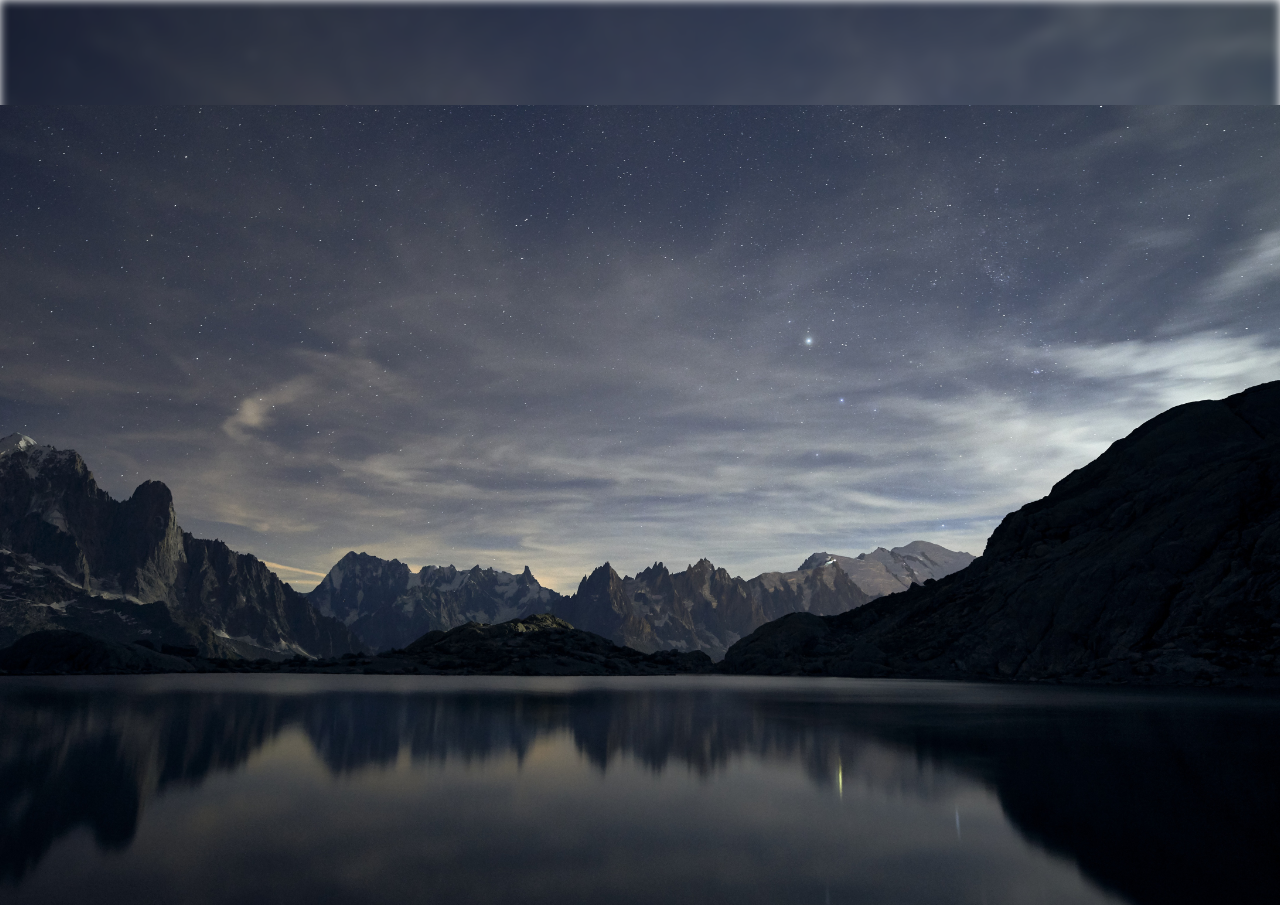
<file: Clock/index.html>
<!DOCTYPE html>
<html lang="en">
<head>
    <meta charset="UTF-8">
    <meta name="viewport" content="width=device-width, initial-scale=1.0">
    <title>Clock</title>
    <link rel="stylesheet" href="style.css">
</head>

<body>
    <div class="container" id="box">
        <img src="./mountains-sunset-evening-sky-landscape-lake-body-of-water-5120x2880-8273.jpg" class="background-pic blur-img">
    <div class="cover-brace">
    </div>
    <div class="braces"></div>
        <div id="box1"></div>
        <div class="small-box-forAmPm" id="AM"></div>
        <div class="small-box-forAmPm" id="PM"></div>

        <div id="today-date" class="today"></div>
        <div id="today-day" class="today"></div>
        <div id="today-year" class="today"></div>
        <div id="today-month" class="today"></div>
    </div>
    <script src="script.js"></script>
</body>
</html>
</file>
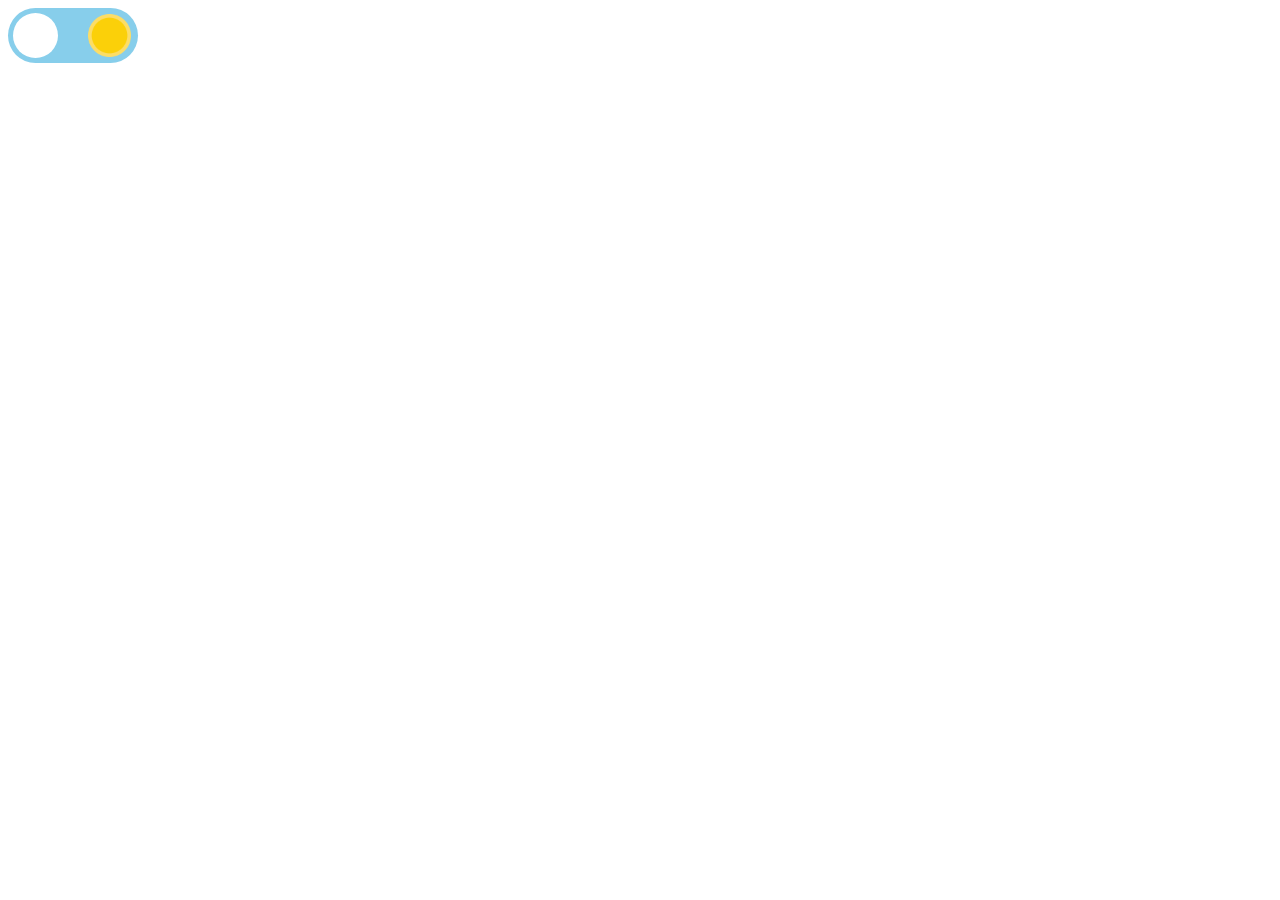
<file: dark-theme/index.html>
<!DOCTYPE html>
<html lang="en">
<head>
    <meta charset="UTF-8">
    <meta name="viewport" content="width=device-width, initial-scale=1.0">
    <title>Document</title>
    <link rel="stylesheet" href="style.css">
</head>
<body>
    <div class="container">
        <input type="checkbox"  id="toggle-btn-1">
        <label for="toggle-btn-1" id="toggle-switch"></label>
        <img src="./sun.png"  class="image-size" id="sun">
        <img src="./crescent-moon.png" class="image-size" id="moon">
        </button>
    </div>
    <script src="index.js"></script>
</body>
</html>
</file>
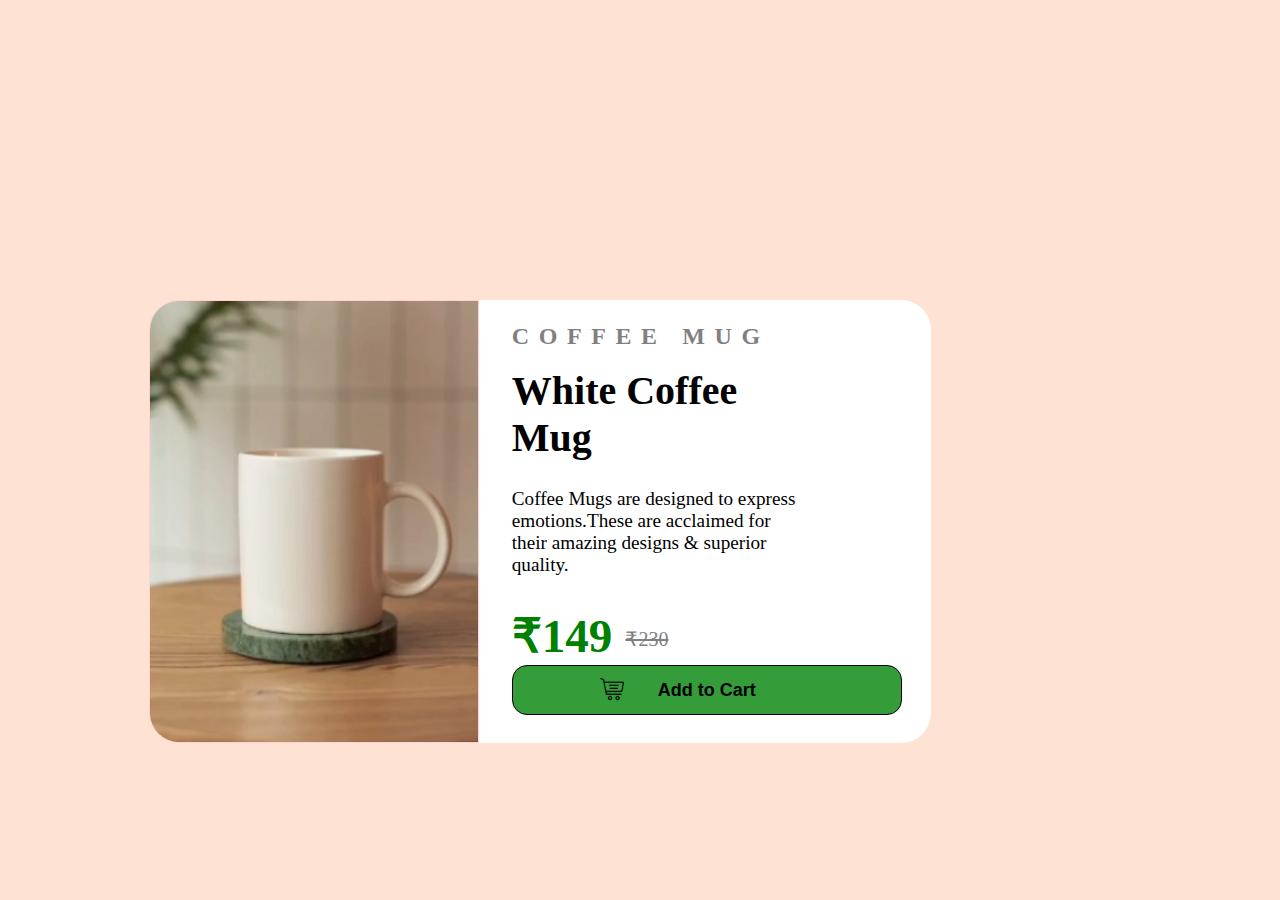
<file: MY PRODUCT CARD/index.html>
<!DOCTYPE html>
<html lang="en">
<head>
    <meta charset="UTF-8">
    <meta http-equiv="X-UA-Compatible" content="IE=edge">
    <meta name="viewport" content="width=device-width, initial-scale=1.0">
    <title>Document</title>
    <link rel="stylesheet" href="style.css">
</head>
<body>
    <div id="wrapper">
        <div class="container">
            <img src="Screenshot 2023-06-06 093036.png" class="mug">

            <div class="page">
                <table class="content">

                    <tr>
                        <td colspan="2"><h2 id="title">COFFEE MUG</h2></td>
                        
                    </tr>

                    <tr>
                        <td colspan="2"><h1 id="heading">White Coffee <br> Mug</h1></td>
                        
                    </tr>

                    <tr>
                        <td colspan="2"><p id="para">Coffee Mugs are designed to express <br> emotions.These are acclaimed for <br> their amazing designs & superior <br> quality.</p></td>
                        
                    </tr>

                    <tr class="price">
                        <td id="real-price">₹149</td>
                        <td id="del-price"><strike>₹230</strike></td>
                    </tr>

                    <tr>
                        <td colspan="2">
                            <input type="submit"
                            value="Add to Cart"
                            class="addtocart">
                            <img src="pp.png" class="cart-img">
                        </td>
                    </tr>
                </table>
            </div>
        </div>
    </div>
</body>
</html>
</file>
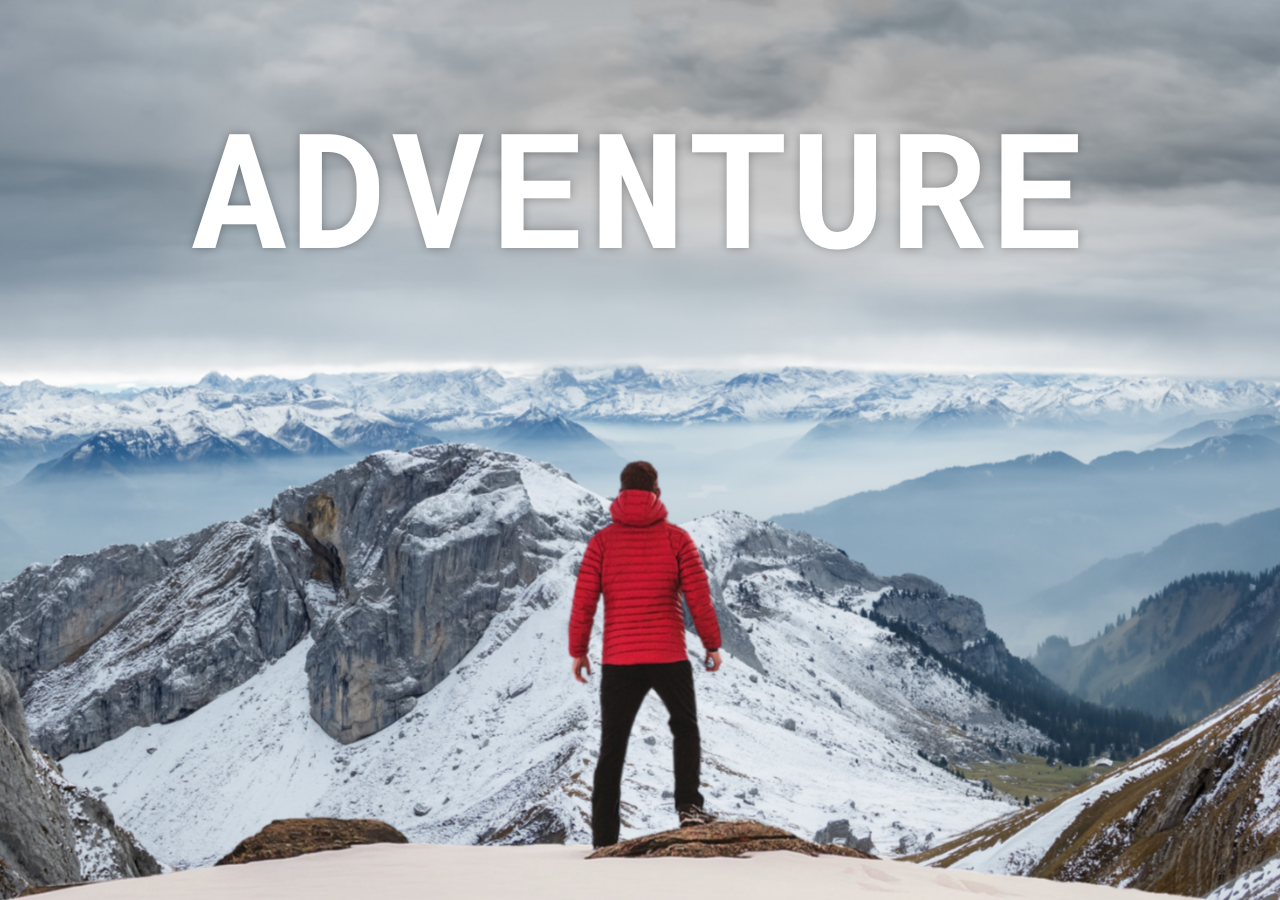
<file: parallax website/index.html>
<!DOCTYPE html>
<html lang="en">
<head>
    <meta charset="UTF-8">
    <meta http-equiv="X-UA-Compatible" content="IE=edge">
    <meta name="viewport" content="width=device-width, initial-scale=1.0">
    <title>parallax effect</title>
    <link rel="stylesheet" href="index.css">
</head>
<body>
    <div id="wrapper">
        <div class="container">
            <img src="background.png" class="background">
            <img src="foreground.png" class="foreground">
            <h1>ADVENTURE</h1>
        </div>

        <section>
            <h2 class="secHeading">Adventure Time!</h2>
            <p class="text">
                Lorem ipsum dolor sit amet consectetur, adipisicing elit. Qui necessitatibus commodi alias? Veritatis, eligendi nisi. Amet exercitationem, recusandae dolore corrupti laborum aperiam repellendus natus voluptatem quam atque aliquam beatae. Odit deserunt nisi optio eveniet? Aliquam possimus molestiae, ullam illum accusamus autem accusantium! Voluptate laboriosam eum saepe ex veritatis est? Numquam eaque autem labore provident dolorum, velit omnis mollitia eos adipisci!
                <br> <br>
                Lorem, ipsum dolor sit amet consectetur adipisicing elit. Ad, itaque hic tempore rem eveniet sed repudiandae molestiae magnam aut quod consequatur, harum, totam beatae fugiat ipsam? Explicabo, blanditiis quod similique fugiat fugit ea expedita deleniti doloribus, delectus perferendis, tempore amet maiores libero sapiente voluptatem reprehenderit? Illum alias commodi cupiditate corporis mollitia ab quaerat, ipsum est excepturi vitae a sunt optio.
            </p>

            <div class="bg bg1">
                <h2 class="desc">BIKING</h2>
            </div>
            
            <p class="text">
                Lorem ipsum dolor sit amet consectetur, adipisicing elit. Qui necessitatibus commodi alias? Veritatis, eligendi nisi. Amet exercitationem, recusandae dolore corrupti laborum aperiam repellendus natus voluptatem quam atque aliquam beatae. Odit deserunt nisi optio eveniet? Aliquam possimus molestiae, ullam illum accusamus autem accusantium! Voluptate laboriosam eum saepe ex veritatis est? Numquam eaque autem labore provident dolorum, velit omnis mollitia eos adipisci!
                <br> <br>
                Lorem, ipsum dolor sit amet consectetur adipisicing elit. Ad, itaque hic tempore rem eveniet sed repudiandae molestiae magnam aut quod consequatur, harum, totam beatae fugiat ipsam? Explicabo, blanditiis quod similique fugiat fugit ea expedita deleniti doloribus, delectus perferendis, tempore amet maiores libero sapiente voluptatem reprehenderit? Illum alias commodi cupiditate corporis mollitia ab quaerat, ipsum est excepturi vitae a sunt optio.
            </p>


            <div class="bg bg2">
                <h2 class="desc">PARA GLIDING</h2>
            </div> 

            <p class="text">
                Lorem ipsum dolor sit amet consectetur, adipisicing elit. Qui necessitatibus commodi alias? Veritatis, eligendi nisi. Amet exercitationem, recusandae dolore corrupti laborum aperiam repellendus natus voluptatem quam atque aliquam beatae. Odit deserunt nisi optio eveniet? Aliquam possimus molestiae, ullam illum accusamus autem accusantium! Voluptate laboriosam eum saepe ex veritatis est? Numquam eaque autem labore provident dolorum, velit omnis mollitia eos adipisci!
                <br> <br>
                Lorem, ipsum dolor sit amet consectetur adipisicing elit. Ad, itaque hic tempore rem eveniet sed repudiandae molestiae magnam aut quod consequatur, harum, totam beatae fugiat ipsam? Explicabo, blanditiis quod similique fugiat fugit ea expedita deleniti doloribus, delectus perferendis, tempore amet maiores libero sapiente voluptatem reprehenderit? Illum alias commodi cupiditate corporis mollitia ab quaerat, ipsum est excepturi vitae a sunt optio.
            </p>


            <div class="bg bg3">
                <h2 class="desc">SURFING</h2>
            </div>
            <p class="text">
                Lorem ipsum dolor sit amet consectetur, adipisicing elit. Qui necessitatibus commodi alias? Veritatis, eligendi nisi. Amet exercitationem, recusandae dolore corrupti laborum aperiam repellendus natus voluptatem quam atque aliquam beatae. Odit deserunt nisi optio eveniet? Aliquam possimus molestiae, ullam illum accusamus autem accusantium! Voluptate laboriosam eum saepe ex veritatis est? Numquam eaque autem labore provident dolorum, velit omnis mollitia eos adipisci!
                <br> <br>
                Lorem, ipsum dolor sit amet consectetur adipisicing elit. Ad, itaque hic tempore rem eveniet sed repudiandae molestiae magnam aut quod consequatur, harum, totam beatae fugiat ipsam? Explicabo, blanditiis quod similique fugiat fugit ea expedita deleniti doloribus, delectus perferendis, tempore amet maiores libero sapiente voluptatem reprehenderit? Illum alias commodi cupiditate corporis mollitia ab quaerat, ipsum est excepturi vitae a sunt optio.
            </p>
        </section>
    </div>
</body>
</html>
</file>
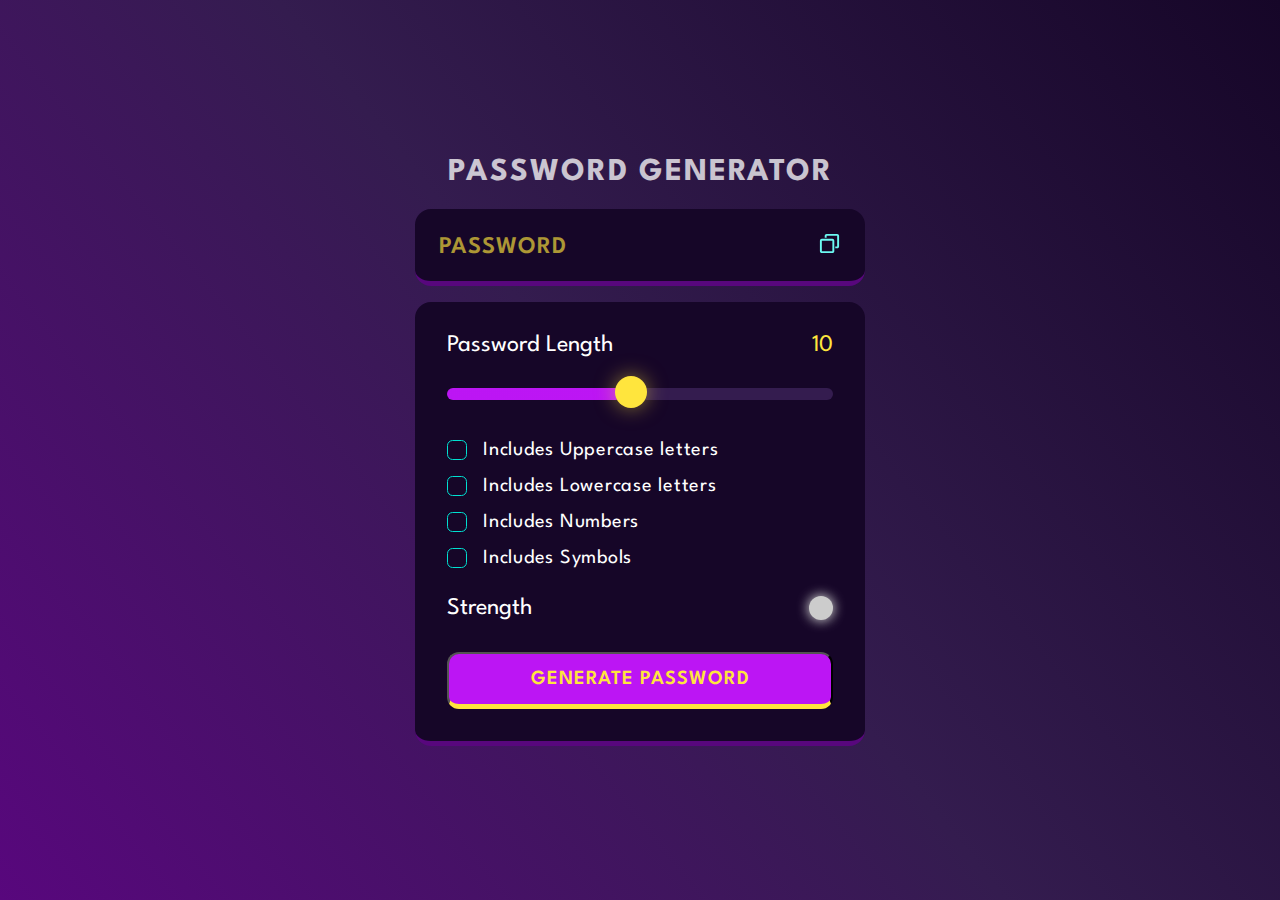
<file: Password-Generator/index.html>
<!DOCTYPE html>
<html lang="en">
<head>
    <meta charset="UTF-8">
    <meta http-equiv="X-UA-Compatible" content="IE=edge">
    <meta name="viewport" content="width=device-width, initial-scale=1.0">
    <title>Document</title>
    <link rel="stylesheet" href="style.css">
    <link rel="preconnect" href="https://fonts.googleapis.com" />
    <link rel="preconnect" href="https://fonts.gstatic.com" crossorigin />
    <link
      href="https://fonts.googleapis.com/css2?family=League+Spartan:wght@100;200;300;400;600&display=swap"
      rel="stylesheet"
    />
</head>
<body>
    
    <div class="container">

        <h1>Password Generator</h1>

        <div class="display-container">

            <input readonly placeholder="Password" class="display" data-passwordDisplay>

            <button data-copy class="copyBtn">
                <span class="tooltip" data-copyMsg></span>
                <img src="./copy.svg" alt="copy" width="23" height="23">
            </button>

        </div>


        <div class="input-container">

            <!--password length section-->
            <div class="length-container">
                <p>Password Length</p>
                <p data-lengthNumber>0</p>
            </div>
            
            <!--slider-->
            <input type="range" min="1" max="20" class="slider" step="1" data-lengthSlider>

            <!-- checkboxes-->
            <div class="check">
                <input type="checkbox" id="uppercase">
                <label for="uppercase">Includes Uppercase letters</label>
            </div>

            <div class="check">
                <input type="checkbox" id="lowercase">
                <label for="lowercase">Includes Lowercase letters</label>
            </div>

            <div class="check">
                <input type="checkbox" id="numbers">
                <label for="numbers">Includes Numbers </label>
            </div>

            <div class="check">
                <input type="checkbox" id="symbols">
                <label for="symbols">Includes Symbols </label>
            </div>

            <!-- strength section-->
            <div class="strength-container">
                <p>Strength</p>
                <div data-indicator class="indicator"></div>
            </div>

            <!-- generate password-->
            <button class="generateButton">Generate Password</button>

        </div>

    </div>
    <script src="index.js"></script>
</body>
</html>
</file>
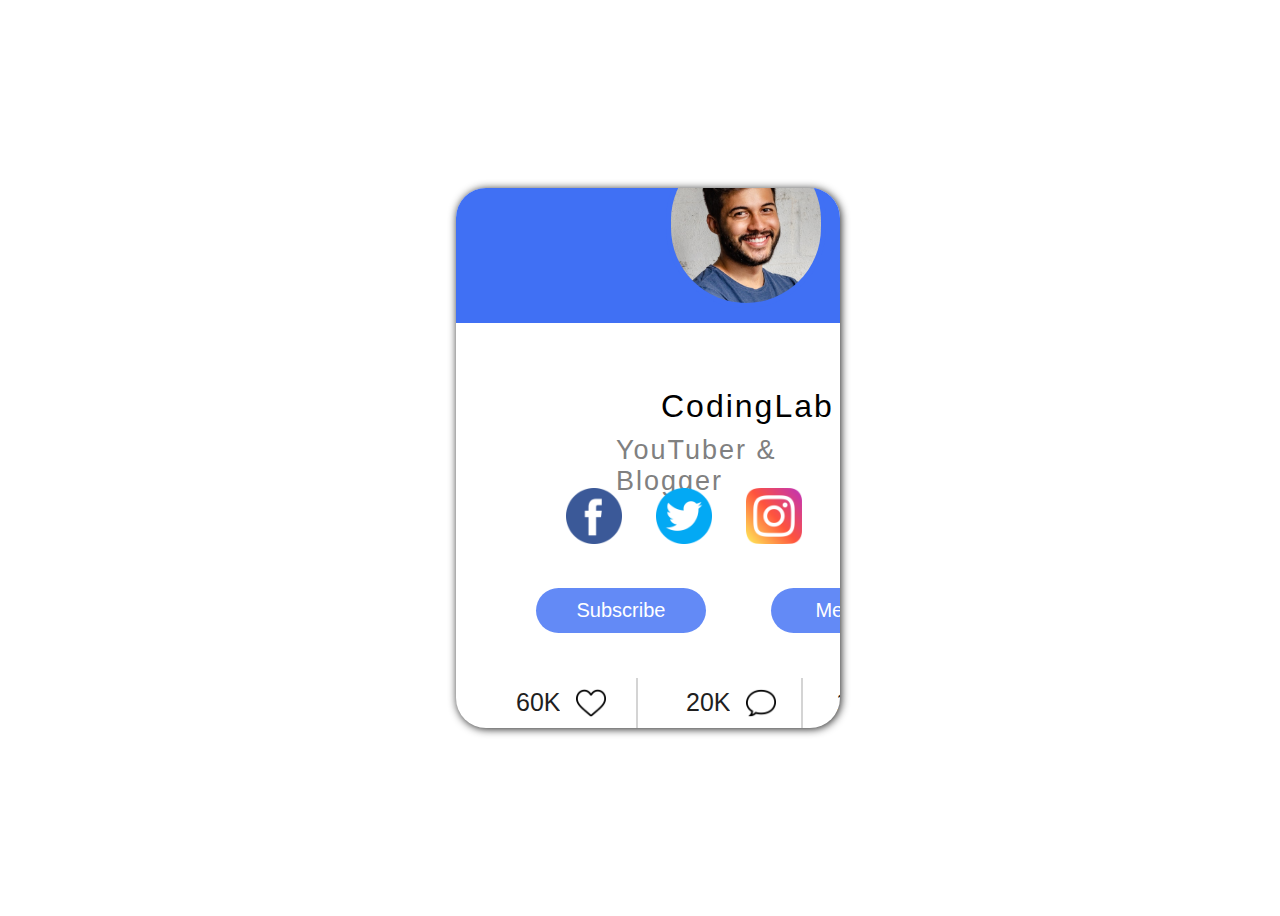
<file: Profile Card/index.html>
<!DOCTYPE html>
<html lang="en">
<head>
    <meta charset="UTF-8">
    <meta name="viewport" content="width=device-width, initial-scale=1.0">
    <title>Document</title>
    <link rel="stylesheet" href="index.css">
</head>
<body>
    <div class="container">
        <div class="box">
            <div class="top-box">
                <img src="./UserImage11.png" class="user-image">
            </div>
            <div class="lower-box">
                <div class="heading">CodingLab</div>
                <p class="subheading">YouTuber &amp; Blogger</p>
                <a href="https://www.facebook.com">
                    <img src="./facebook.png" alt="" class="icons fb">
                </a>


                <a href="https://www.twitter.com">
                    <img src="./twitter.png" alt="" class="icons tw">
                </a>
                
                
                <a href="https://www.instagram.com">
                    <img src="./instagram.png" alt="" class="icons ig">
                </a>
                
                
                <a href="https://www.youtube.com">
                    <img src="./youtube.png" alt="" class="icons yt">
                </a>

                <button type="submit" class="btn-blue subs-btn">Subscribe</button>
                <button type="submit" class="btn-blue  msg-btn">Message</button>


                <div>
                    <div class="black-line line-for-likes"></div>
                    <span class="text numberOF-likes">60K</span>
                    <img src="./heart.png" alt=""class="last-icons like">
                </div>
                
                
                <div>
                    <div class="black-line line-for-share"></div>
                    <span class="text numberOF-share">20K</span>
                    <img src="./share.png" alt=""class="last-icons share">
                </div>
                
                
                <div>
                    <div class="black-line line-for-comments"></div>
                    <span class="text numberOF-comments">12K</span>
                    <img src="./speech-bubble.png" alt=""class="last-icons comment">
                </div>

                

            </div>
        </div>
    </div>
</body>
</html>
</file>
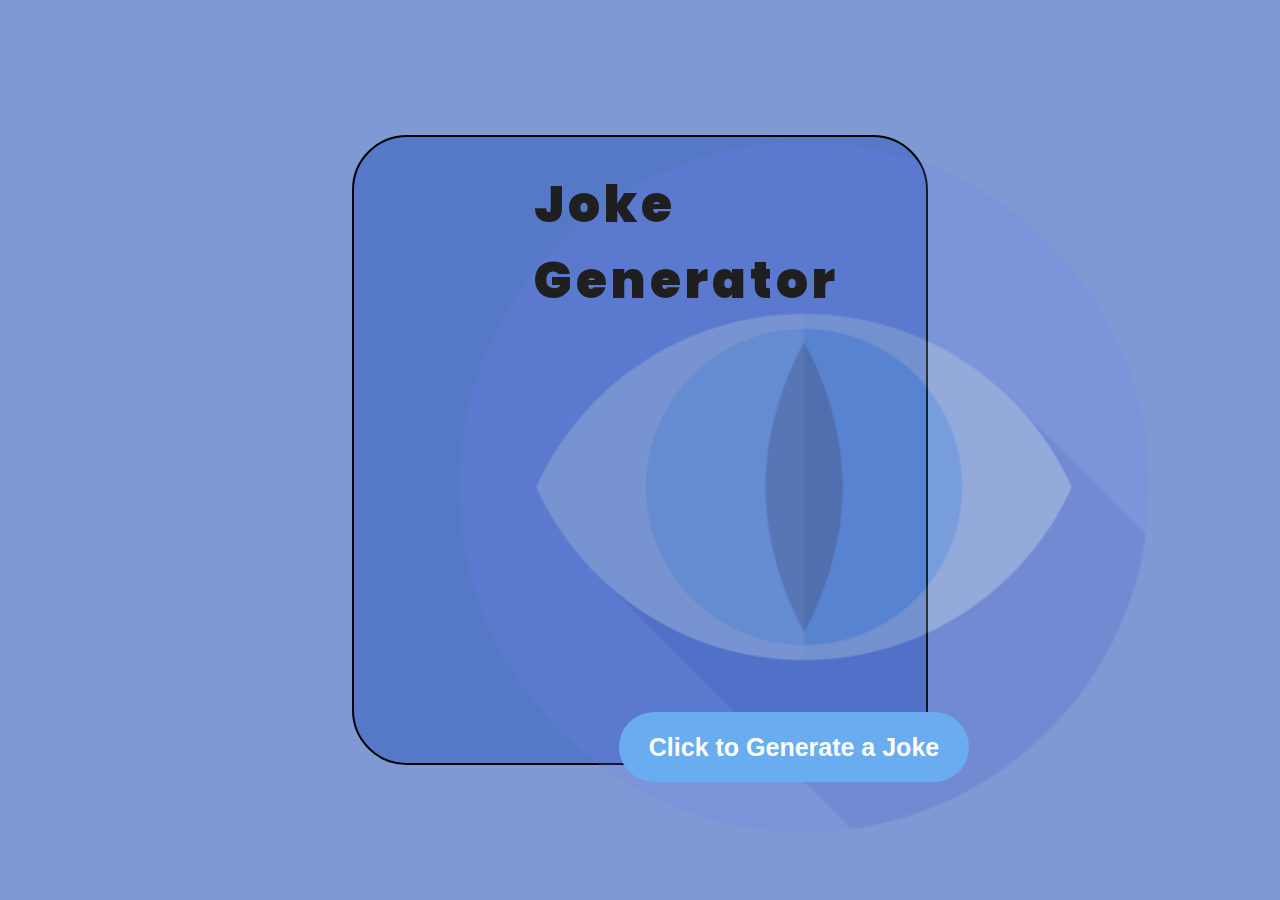
<file: Tell-me-a-joke/index.html>
<!DOCTYPE html>
<html lang="en">
<head>
    <meta charset="UTF-8">
    <meta name="viewport" content="width=device-width, initial-scale=1.0">
    <title>Document</title>
    <link rel="stylesheet" href="style.css">
</head>
<body>
    <div class="container">
        <div class="box">
            <img src="./cat-eyes.png" alt="" class="haunted-eye">
            <h1 class="heading">Joke Generator</h1>
            <div class="leftout-things"></div>
            <div id="joke-output" class="output-box"></div>
            <button type="submit" id="joke" class="joke-generator">Click to Generate a Joke</button>
        </div>
    </div>
    <script src="index.js"></script>
</body>
</html>
</file>
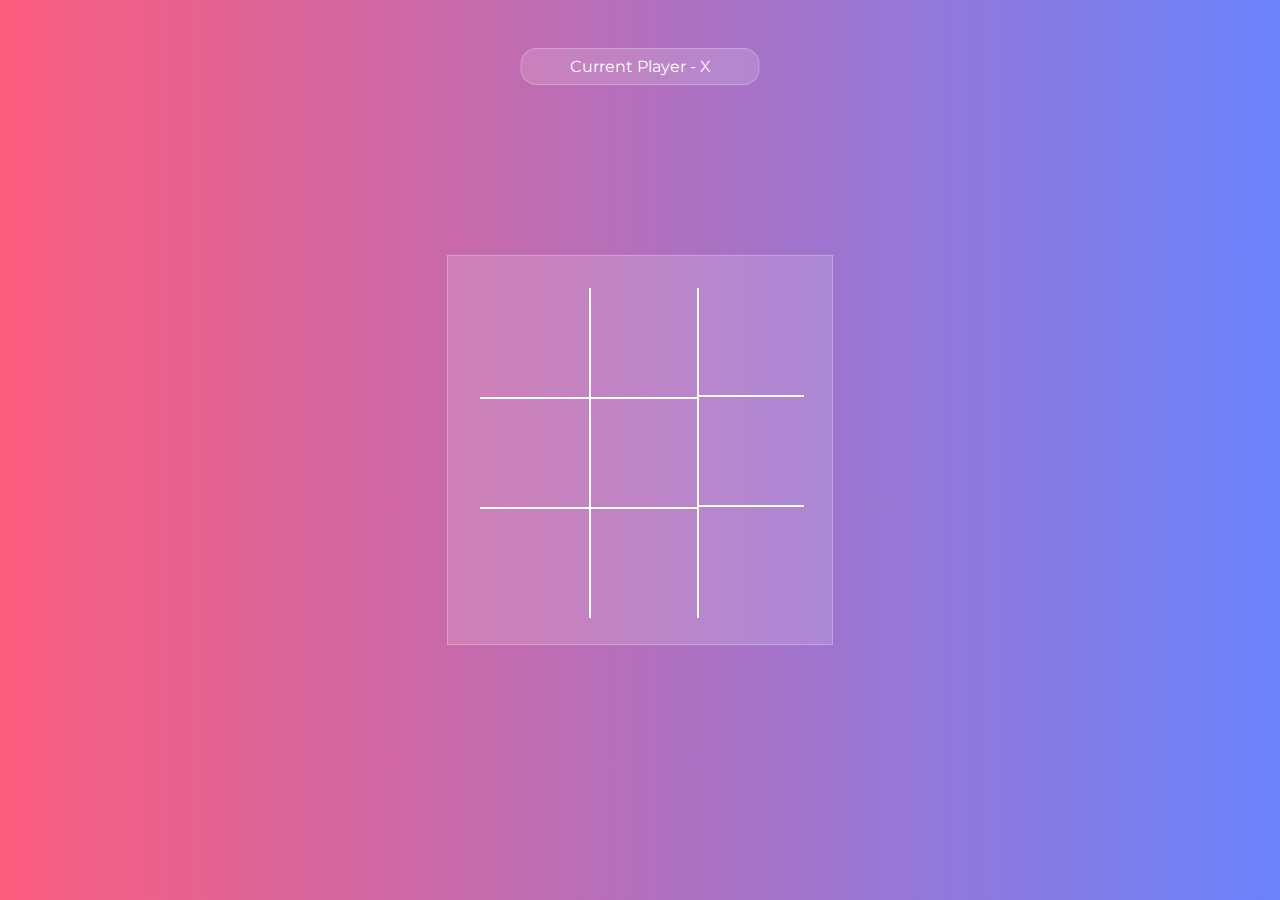
<file: TIC-TAC-TOE/index.html>
<!DOCTYPE html>
<html lang="en">
<head>
    <meta charset="UTF-8">
    <meta name="viewport" content="width=device-width, initial-scale=1.0">
    <title>Tic Tac Toe</title>
    <link rel="shortcut icon" href="./tic-tac-toe.png" type="image/x-icon">
    <link rel="stylesheet" href="style.css">
</head>
<body>
    <div class="wrapper">

        <p class="game-info"></p>

        <div class="tic-tac-toe">
            <div class="box box1" id="box1"></div>
            <div class="box box2" id="box2"></div>
            <div class="box box3" id="box3"></div>
            <div class="box box4" id="box4"></div>
            <div class="box box5" id="box5"></div>
            <div class="box box6" id="box6"></div>
            <div class="box box7" id="box7"></div>
            <div class="box box8" id="box8"></div>
            <div class="box box9" id="box9"></div>
        </div>

        <button class="btn">New Game</button>
    </div>
    <script src="index.js"></script>
</body>
</html>
</file>
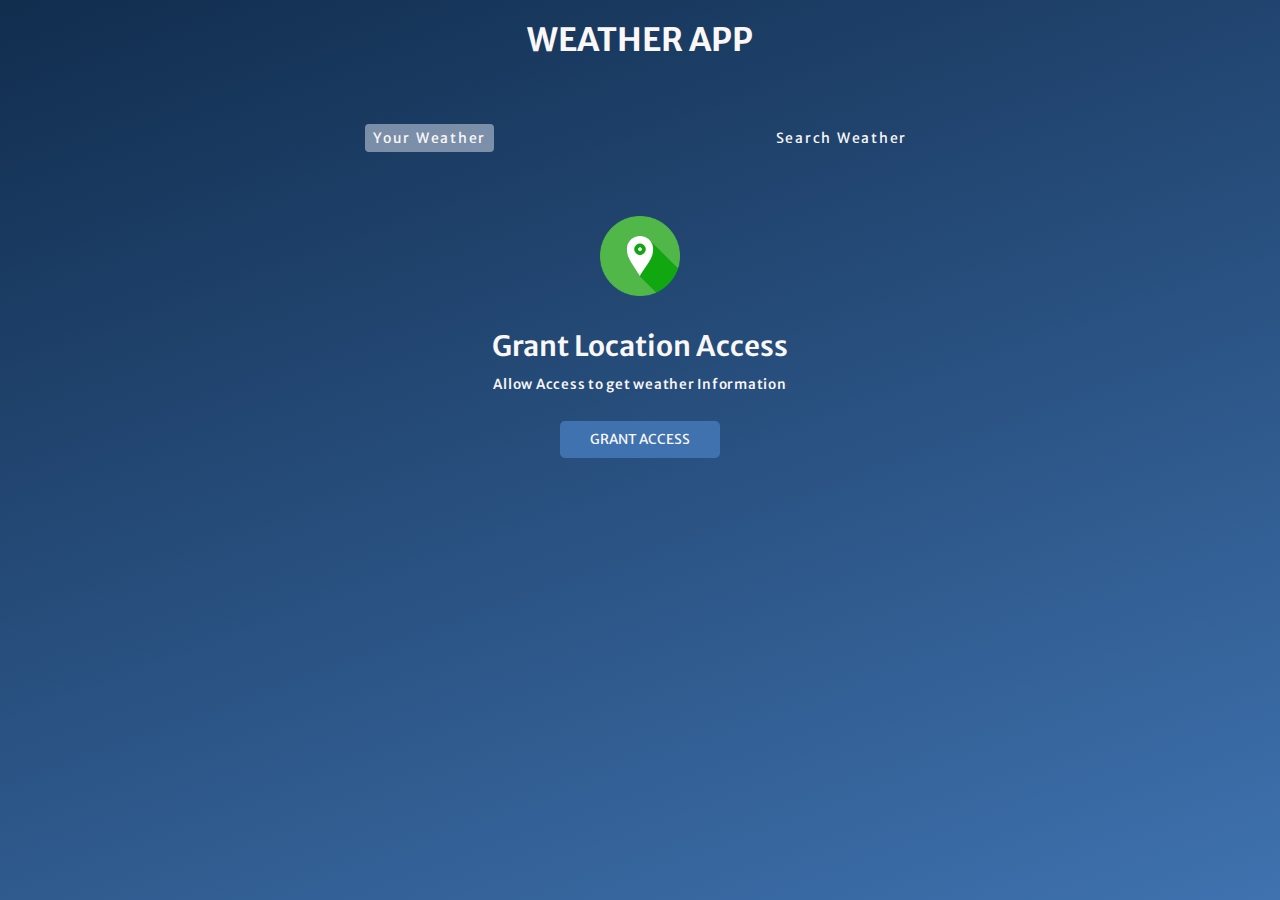
<file: Weather App/index.html>
<!DOCTYPE html>
<html lang="en">
<head>
    <meta charset="UTF-8">
    <meta http-equiv="X-UA-Compatible" content="IE=edge">
    <meta name="viewport" content="width=device-width, initial-scale=1.0">
    <title>Document</title>
    <link rel="preconnect" href="https://fonts.googleapis.com" />
    <link rel="preconnect" href="https://fonts.gstatic.com" crossorigin />
    <link href="https://fonts.googleapis.com/css2?family=Merriweather+Sans:wght@300;400;500;600;700&display=swap"
    rel="stylesheet" />
    <link rel="stylesheet" href="styles.css">
</head>
<body>
    
    <div class="wrapper">

        <h1>Weather App</h1>

        <div class="tab-container">
            <p class="tab" data-userWeather>Your Weather</p>
            <p class="tab" data-searchWeather>Search Weather</p>
        </div>

        <div class="weather-container">

            <!-- grant location container-->
            <div class="sub-container grant-location-container">
                <img src="./assets/location.png" width="80" height="80" loading="lazy">
                <p>Grant Location Access</p>
                <p>Allow Access to get weather Information</p>
                <button class="btn" data-grantAccess>Grant Access</button>
            </div>

            <!-- search form -> form-container-->
            <form class="form-container" data-searchForm>
                <input placeholder="Search for City..." data-searchInput>
                <button class="btn" type="submit">
                    <img src="./assets/search.png"  width="20" height="20" loading="lazy">
                </button>
            </form>

            <!--- loading screen container -->
            <div class="sub-container loading-container">
                <img src="./assets/loading.gif" width="150" height="150">
                <p>Loading</p>
            </div>

            <!-- show weather info -->
            <div class="sub-container user-info-container">

                <!--city name and Flag-->
                <div class="name">
                    <p data-cityName></p>
                    <img data-countryIcon>
                </div>

                <!-- weather descriptuion-->
                <p data-weatherDesc></p>
                <!--weather Icon-->
                <img data-weatherIcon>
                <!--temperature-->
                <p data-temp></p>

                <!--3 cards - parameters-->
                <div class="parameter-container">

                    <!--card 1-->
                    <div class="parameter">
                        <img src="./assets/wind.png" >
                        <p>windspeed</p>
                        <p data-windspeed></p>
                    </div>

                    <!--card 2-->
                    <div class="parameter">
                        <img src="./assets/humidity.png" >
                        <p>humidity</p>
                        <p data-humidity></p>
                    </div>

                    <!--card 3-->
                    <div class="parameter">
                        <img src="./assets/cloud.png" >
                        <p>Clouds</p>
                        <p data-cloudiness></p>
                    </div>

                </div>


            </div>



        </div>


    </div>


    <script src="index.js"></script>
</body>
</html>
</file>
<file: Clock/style.css>
@font-face {
    font-family:myDigitalFont;
    src: url(./digital-7.ttf);
}

* {
  padding: 0;
  margin: 0;
  box-sizing: border-box;
}
.container {
  background-size: cover;
  opacity:1;
  display: flex;
  justify-content: center;
  align-items: center;
  height: 100vh;
  overflow: hidden;
}

#box1{
    font-size:278px;
    position: absolute;
    color:white;
    font-family:myDigitalFont;
}

.cover-brace{
    background: url(./mountains-sunset-evening-sky-landscape-lake-body-of-water-5120x2880-8273.jpg);
    top:105px;
    background-size: cover;
    width:1500px;
    height:800px;
    position: absolute;
    border-radius:40px;
}


.braces{
    height:500px;
    width:950px;
    position: absolute;
}

.background-pic{
    position: absolute;
    height:100%;
    width:100%;
}

.blur-img{
    position: absolute;
    height:100%;
    width:100%;
    filter: blur(5px);
}

.small-box-forAmPm{
    display: flex;
    justify-content: center;
    align-items: center;
    font-size:98px;
    color: white;
    font-family: myDigitalfont;
    /* color:#fff */
    width:90px;
    height:90px;
    position: absolute;
    /* background-color: rebeccapurple; */
    /* opacity: 0; */
    left:1515px;
    top:400px;
}

.today{
    width:150px;
    height:100px;
    position: absolute;
    font-size:105px;
    font-family: myDigitalfont;
    color:#fff;
    top:170px;
}

#today-year{
    left:440px;
}

#today-month{
    left:689px;
}

#today-date{
    left:1025px;
}

#today-day{
    position: absolute;
    left:1170px;
}
</file>
<file: dark-theme/style.css>
.dark-mode{
    background-color:black;
}

div input{
    display: none;
}

div label{
    display: block;
    width:130px;
    height:55px;
    border-radius:30px;
    background-color:skyblue;
    transition:background 300ms linear;
    cursor: pointer;
}

div label::before{
    position: absolute;
    left:13px;
    top:13px;
    display: block;
    content: "";
    width:45px;
    height:45px;
    border-radius:100%;
    background-color: white;
    transition:left 300ms linear;
    z-index:5;
}

div input:checked + label{
    background-color: darkblue;
}

div input:checked + label::before{
    left:86px;
}

img{
    width:43px;
}

#moon{
    position: absolute;
    bottom:943px;
    left:14px;
    z-index:1;
}

#sun{
    position: absolute;
    top:14px;
    left:88px;
    z-index:1;
}
</file>
<file: MY PRODUCT CARD/style.css>
@import url("https://fonts.googleapis.com/css2?family=Fraunces:opsz,wght@9..144,700&family=Montserrat:wght@500;700&display=swap");

*{
    margin:0px;
    padding:0px;
}
#wrapper{
    /* background-color: green; */
    background-color:#FEE3D4;
    width: 100vw;
    height:100vh;
}

.container{
    overflow-x:hidden;
    overflow-y:auto;
    position:relative;
    display:flex;
    justify-content: center;
    align-items: center;
    top:300px;
    right:100px;
}

.mug{
    height:441px;
    border:1px solid black;
    border-top-left-radius: 30px;
    border-bottom-left-radius: 30px;
    border-color: rgba(255, 192, 203, 0.521);
}

.page{
    background-color: white;
    border:1px solid rgba(0, 0, 0, 0);
    height:441px;
    width: 450px;
    border-top-right-radius:30px;
    border-bottom-right-radius:30px;
}

.content{
    position:relative;
    left:30px;
}

#title{
    padding-top: 20px;
    box-sizing: border-box;
    letter-spacing: 0.4em;
    color:grey;
}

#heading{
    padding-top: 15px;
    font-size:40px;
    font-weight: bold;
}

#para{
    padding-top: 25px;
    padding-bottom:30px;
    font-size:larger;
}

#del-price{
    position: relative;
    right:160px;
    top:3px;
    color: gray;
    font-size: 20px;
}

#real-price{
    color:green;
    font-weight:bolder;
    font-size: 47px;
}

.addtocart{
    position:relative;
    background-color: rgba(9, 136, 16, 0.822);
    width:390px;
    height:50px;
    border:1px solid black;
    border-radius: 15px;
    font-size: large;
    color: black;
    font-weight: bold;
}

.addtocart:link{
    background-color: green;
}

.addtocart:hover{
    background-color: rgb(70, 219, 25);
}

.addtocart:click{
    background-color: blue;
}



.cart-img{
    position:absolute;
    right:280px;
    bottom:16px;
    height:24px;
    width:24px;
}
</file>
<file: parallax website/index.css>
@font-face {
    font-family:myfont;
    src: url(robo.ttf);
}
*{
    margin:0px;
    padding:0px;
    box-sizing: border-box;
}

#wrapper{
    height:100vh;
    overflow-x: hidden;
    perspective: 55px;
}

.container{
    position:relative;
    height: 100%;
    display: flex;
    justify-content: center;
    align-items: center;
    transform-style: preserve-3d;
    z-index: -1;
}


.background{
    transform:translateZ(-50px) scale(2);
}


.foreground{
    transform:translateZ(-50px) scale(2);
}


.background,.foreground{
    position: absolute;
    height:100%;
    width:100%;
    object-fit:cover;
    z-index:-1;
}

h1{
    position: absolute;
    top:5rem;
    font-family: myfont;
    font-size:10rem;
    letter-spacing:4px;
    color:white;
    text-shadow: 0 0 10px rgba(0,0,0,0.3);
}

section{
    background-color: rgb(45,45,45);
    color:white;
    padding:5rem 0;
}

.bg1{
    background-image: url(sport-1.jpg);
}
.bg2{
    background-image: url(sport-2.jpg);
}
.bg3{
    background-image: url(sport-3.jpg);
}

.secHeading{
    font-family: myfont;
    font-size: 5rem;
    padding: 0 10rem;
}

.text{
    font-size: 1.5rem;
    padding: 0 10rem;
    margin: 5rem 0;
}

.bg{
    position:relative;
    width:100%;
    background-attachment: fixed;
    height: 500px;
    background-position:center;
    background-size: cover;
}

.desc{
    position:absolute;
    background-color: white;
    padding:0.5rem 2.5rem;
    top:50%;
    left:50%;
    transform:translateX(-50%) translateY(-50%);
    color: black;
    font-size:3.5rem;
    font-family: myfont;
}
</file>
<file: Password-Generator/style.css>
*,
*::before,
*::after {
  margin: 0;
  padding: 0;
  box-sizing: border-box;
  font-family: "League Spartan", sans-serif;
}

:root {
  --dk-violet: hsl(268, 75%, 9%);
  --lt-violet: hsl(268, 47%, 21%);
  --lt-violet2: hsl(281, 89%, 26%);
  --vb-violet: hsl(285, 91%, 52%);
  --vb-violet2: hsl(290, 70%, 36%);

  --vb-yellow: hsl(52, 100%, 62%);

  --pl-white: hsl(0, 0%, 100%);

  --vb-cyan: hsl(176, 100%, 44%);
  --vb-cyan2: hsl(177, 92%, 70%);
  --dk-text: hsl(198, 20%, 13%);
}

body {
  width: 100vw;
  height: 100vh;
  display: flex;
  flex-direction: column;
  align-items: center;
  justify-content: center;
  background: linear-gradient(
    231deg,
    rgba(22, 6, 40, 1) 0%,
    rgba(52, 28, 79, 1) 50%,
    rgba(88, 7, 125, 1) 100%
  );
}

.container {
  width: 90%;
  max-width: 450px;
}

h1 {
  color: var(--pl-white);
  opacity: 0.75;
  text-transform: uppercase;
  letter-spacing: 2px;
  text-align: center;
  line-height: 1.2;
}

.display-container {
  position: relative;
  background-color: var(--dk-violet);
  border-radius: 1rem;
  border-bottom: 0.35rem solid var(--lt-violet2);
  margin: 1rem 0;
  padding-top: 0.35rem;
}

.display {
  width: 100%;
  background-color: transparent;
  padding: 1.15rem 1rem;
  color: var(--vb-yellow);
  font-weight: 600;
  font-size: 1.5rem;
  line-height: 30px;
  letter-spacing: 1px;
  padding-right: 3.25rem;
  border: none;
}

.display::placeholder {
  position: absolute;
  top: 50%;
  left: 1.5rem;
  font-size: 1.5rem;
  line-height: 30px;
  color: var(--vb-yellow);
  opacity: 0.65;
  text-transform: uppercase;
  transform: translateY(-50%);
}

.display-container button {
  position: absolute;
  top: 50%;
  right: 1.5rem;
  transform: translateY(-50%);
}

.input-container {
  width: 100%;
  background-color: var(--dk-violet);
  border-radius: 1rem;
  padding: 2rem;
  border-bottom: 0.35rem solid var(--lt-violet2);
}

.length-container {
  display: flex;
  justify-content: space-between;
  align-items: center;
}

.length-container p:nth-child(1) {
  color: var(--pl-white);
  font-size: 1.5rem;
}

.length-container p:nth-child(2) {
  color: var(--vb-yellow);
  font-size: 1.5rem;
}

.strength-container {
  display: flex;
  justify-content: space-between;
  align-items: center;
  margin-top: 1.75rem;
  margin-bottom: 2rem;
}

.strength-container p {
  color: var(--pl-white);
  font-size: 1.5rem;
}

.indicator {
  width: 1.5rem;
  height: 1.5rem;
  border-radius: 50%;
}

.generateButton {
  width: 100%;
  padding: 1rem 0;
  background-color: var(--vb-violet);
  text-align: center;
  border-radius: 0.75rem;
  border-bottom: 0.35rem solid var(--vb-yellow);
  text-transform: uppercase;
  letter-spacing: 1px;
  color: var(--vb-yellow);
  font-weight: 600;
  font-size: 1.25rem;
  transition: 0.3s;
}

.generateButton:active {
  transform: scale(0.9);
  opacity: 0.87;
}

.check {
  display: flex;
  align-items: center;
  margin: 1rem 0;
  gap: 0 1rem;
}

.check input {
  appearance: none; /*default browser style hat jayega*/
  width: 20px;
  height: 20px;
  border: 1px solid var(--vb-cyan);
  cursor: pointer;
  position: relative;
  border-radius: 0.35rem;
}

.check input:checked {
  background-color: var(--vb-cyan);
}

.check input:checked::before {
  content: "✔";
  position: absolute;
  color: var(--dk-text);
  font-size: 1.05rem;
  font-weight: 700;
  left: 50%;
  top: -3.5px;
  transform: translateX(-50%) translateY(5%);
}

.check label {
  color: var(--pl-white);
  font-size: 1.25rem;
  letter-spacing: 0.75px;
}

.copyBtn {
  background-color: transparent;
  border: none;
  outline: none;
}

.tooltip {
  position: absolute;
  background-color: var(--vb-violet2);
  color: var(--vb-yellow);
  font-size: 1.25rem;
  top: -35px;
  left: -25px;
  padding: 5px 10px;
  border-radius: 1rem;
  opacity: 0;
  transform: scale(0);
  transform-origin: bottom;
  transition: all 250ms ease-in-out;
}

.tooltip.active {
  opacity: 1;
  transform: scale(1);
}

.slider {
  appearance: none;
  width: 100%;
  height: 0.75rem;
  cursor: pointer;
  background-color: var(--lt-violet);
  border-radius: 1rem;
  margin-top: 2rem;
  margin-bottom: 1.5rem;
  background-image: linear-gradient(var(--vb-violet), var(--vb-violet));
  background-repeat: no-repeat;
  border: none;
  outline: none;
  z-index: -1;
}

.slider::-webkit-slider-thumb {
  position: relative;
  z-index: 1;
  appearance: none;
  height: 2rem;
  width: 2rem;
  border-radius: 50%;
  background-color: var(--vb-yellow);
  cursor: pointer;
  margin-top: -3px;
  box-shadow: 0px 0px 20px 0px rgba(255, 229, 61, 0.5);
  transition: all 100ms ease-in;
}

.slider:focus {
  outline: 3px solid var(--vb-yellow);
}

.slider::-webkit-slider-thumb:hover {
  outline: 2px solid var(--vb-yellow);
  background-color: var(--dk-violet);
  box-shadow: 0px 0px 25px 5px rgba(255, 229, 61, 0.8);
}

/*! for firefox
*/
.slider::-moz-range-thumb {
    position: relative;
    z-index: 1;
    appearance: none;
    height: 2rem;
    width: 2rem;
    border-radius: 50%;
    background-color: var(--vb-yellow);
    cursor: pointer;
    margin-top: -3px;
    box-shadow: 0px 0px 20px 0px rgba(255, 229, 61, 0.5);
    transition: all 100ms ease-in;
}

.slider::-moz-range-thumb:hover {
  outline: 2px solid var(--vb-yellow);
  background-color: var(--dk-violet);
  box-shadow: 0px 0px 25px 5px rgba(255, 229, 61, 0.8);
}
</file>
<file: Profile Card/index.css>
@font-face {
  font-family: myfont;
  src: url(./Poppins-Black.ttf);
}

* {
  overflow: hidden;
}

.container {
  height: 100vh;
  width: 100vw;
  display: flex;
  justify-content: center;
  align-items: center;
}

.box {
  display: flex;
  border-radius: 30px;
  width: 30vw;
  height: 60vh;
  border: none;
  position: relative;
  transition: .5s;
  box-shadow:1px 1px 8px #1f1f1f;
}
.box:hover{
    box-shadow:1px 1px 50px #1f1f1f;
    transform:scale(1.2);
    
}

.top-box {
  height: 15vh;
  width: 31vw;
  background-color: #4070f4;
}

.user-image {
  border-radius: 120px;
  position: absolute;
  z-index: 1;
  width: 150px;
  border: 5px solid #4070f4;
  bottom: 420px;
  left: 210px;
}

.heading {
  font-family: "Franklin Gothic Medium", "Arial Narrow", Arial, sans-serif;
  font-size: 32px;
  position: absolute;
  letter-spacing: 2px;
  top: 200px;
  left: 205px;
}

.subheading {
  position: absolute;
  z-index: 2;
  left: 160px;
  top: 220px;
  font-family: "Gill Sans", "Gill Sans MT", Calibri, "Trebuchet MS", sans-serif;
  color: grey;
  letter-spacing: 2px;
  font-size: 27px;
}

.icons {
  width: 56px;
  position: absolute;
  z-index: 10;
  top: 300px;
  /* left:50px; */
}
.fb {
  position: absolute;
  left: 110px;
}

.tw {
  position: absolute;
  left: 200px;
}

.ig {
  position: absolute;
  left: 290px;
}

.yt {
  position: absolute;
  left: 390px;
}

.icons:hover {
  transform: scale(1.1);
  transition: 0.5s;
}

.btn-blue {
  position: absolute;
  top: 400px;
  left: 150px;
  width: 100px;
  height: 40px;
}

.msg-btn {
  cursor: pointer;  
  background-color: #4070f4d0;
  color: #fff;
  height: 45px;
  font-size: 20px;
  border: none;
  position: absolute;
  width: 170px;
  left: 315px;
  border-radius: 50px;
}

.subs-btn {
  cursor: pointer;
  background-color: #4070f4d0;
  color: #fff;
  height: 45px;
  font-size: 20px;
  border: none;
  border-radius: 50px;
  width: 170px;
  position: absolute;
  left: 80px;
}

.btn-blue:hover {
  transition: 0.4s;
  background-color: #4070f4;
}

.last-icons {
  width: 30px;
  position: absolute;
  top: 500px;
  left: 50px;
}

.comment {
  position: absolute;
  left: 290px;
  cursor: pointer;
}

.text {
  font-family:Arial, Helvetica, sans-serif;
  position: absolute;
  top: 500px;
  left: 90px;
  font-size: 25px;
  color: #1f1f1f;
}

.share {
  cursor: pointer;  
  position: absolute;
  left: 440px;
}

.numberOF-comments {
  position: absolute;
  left: 380px;
}

.black-line {
  height: 50px;
  width: 2px;
  background-color: #d4d4d4;
  position: absolute;
  /* top: 493px;
    left:350px; */
}

.numberOF-share {
  position: absolute;
  left: 230px;
}

.line-for-comments {
  position: absolute;
  left: 345px;
  top: 490px;
}

.line-for-share {
  position: absolute;
  left: 180px;
  top: 490px;
}

.numberOF-likes {
  position: absolute;
  left: 60px;
}

.like {
  cursor: pointer;
  position: absolute;
  left: 120px;
}
</file>
<file: Tell-me-a-joke/style.css>
@font-face {
    font-family:myFont;
    src: url(./Poppins-Black\ -\ Copy.ttf);
}


*{
    margin:0;
    padding:0;
    box-sizing: border-box;
}
.container{
    background-color:#5579c6c2;
    position: absolute;
    height:100vh;
    width:100vw;
    display: flex;
    justify-content: center;
    align-items: center;
}

.box{
    background-color:#5579C6;
    height:70vh;
    width:45vw;
    position: absolute;
    border: 2px solid black;
    border-radius:55px;
}

.heading{
    color: #1f1f1f;
    font-size: 50px;
    letter-spacing:4px;
    position: absolute;
    left:180px;
    top: 30px;
    font-family:myFont;
}

.haunted-eye{
    width:690px;
    position: absolute;
    display: flex;
    top: 5px;
    left:105px;
    opacity:.2;
}

.joke-generator{
    position: absolute;
    top:575px;
    width:350px;
    height:70px;
    border-radius:40px;
    border: none;
    background-color: rgb(105, 173, 240);
    color:white;
    left:265px;
    font-weight: bold;
    transition:.5s;
    font-size:25px;
}

.joke-generator:hover{
    background-color: #fff;
    color: rgb(105, 173, 240);
}

.output-box{
    left:50px;
    width:810px;
    height:120px;
    position: absolute;
    top:250px;
    font-size:20px;
    color: #fff;
    font-family:monospace;
    font-weight: bold;
}
</file>
<file: TIC-TAC-TOE/style.css>
@font-face {
    font-family:myFont;
    src: url(./Montserrat-VariableFont_wght.ttf);
}

*{
    margin:0;
    padding:0;
    font-family:myFont;
}

.wrapper{
    width:100vw;
    height:100vh;
    display: grid;
    background-image: linear-gradient(to right, #fc5c7d, #6a82fb);
    place-items:center;
}

.game-info{
    color:#fff;
    position:absolute;
    top:3rem;
    left:50%;
    transform: translateX(-50%);
    background-color:rgba(255,255,255,.15);
    border:1px solid rgba(255,255,255,.25);
    padding:.5rem 3rem;
    text-align: center;
    border-radius:1rem;
}

.tic-tac-toe{
    width:20rem;
    max-width:90%;
    background-color:rgba(255,255,255,.15);
    border:1px solid rgba(255,255,255,.25);
    padding:2rem;
    display: grid;
    grid-template-columns: repeat(3,1fr);
    aspect-ratio:1/1;
}

.box{
    position: relative;
    width:100%;
    aspect-ratio:1/1;
    cursor: pointer;
    font-size: 3rem;
    color:#fff;
    display: flex;
    justify-content: center;
    align-items: center;
}

.box1,.box2,.box4,.box5{
    border-right:2px solid #fff;
    border-bottom:2px solid #fff;
}

.box3,.box6{
    border-bottom: 2px solid #fff;
}

.box7,.box8{
    border-right:2px solid #fff;
}

.btn{
    color: #fff;
    position:absolute;
    bottom:3rem;
    left:50%;
    transform:translateX(-50%);
    background-color:rgba(255,255,255,.15);
    border-radius:1rem;
    border:1px solid rgba(255,255,255,.25);
    padding:.5rem 2rem;
    cursor: pointer;
    display: none;
}

.btn.active{
    display:flex;
}

.win{
    background-color:rgba(0,255,0,0.3);
}
</file>
<file: Weather App/styles.css>
*,*::before,*::after {
    margin: 0;
    padding: 0;
    box-sizing: border-box;
    font-family: 'Merriweather Sans', sans-serif;
}

:root {
    --colorDark1: #112D4E;
    --colorDark2: #3F72AF;
    --colorLight1: #DBE2EF;
    --colorLight2: #F9F7F7;
}

.wrapper{
    width:100vw;
    height:100vh;
    color: var(--colorLight2);
    background-image: linear-gradient(160deg, #112d4e 0%, #3f72af 100%);;
}

h1 {
    text-align: center;
    text-transform:uppercase;
    padding-top: 20px;
}

.tab-container {
    width:90%;
    max-width: 550px;
    margin: 0 auto;
    margin-top: 4rem;
    display: flex;
    justify-content: space-between;
}

.tab{
    cursor: pointer;
    font-size: 0.875rem;
    letter-spacing: 1.75px;
    padding: 5px 8px;
}

.tab.current-tab{
    background-color: rgba(219, 226, 239, 0.5);
    border-radius: 4px;
}

.weather-container{
    margin-block:4rem;
}

.btn{
    all: unset;
    /* appearance: none;
    border:none;
    color: white; */
    font-size: 0.85rem;
    text-transform: uppercase;
    border-radius: 5px;
    background-color: var(--colorDark2);
    cursor: pointer;
    padding: 10px 30px;
    margin-bottom: 10px;
}

.sub-container{
    display:flex;
    flex-direction:column;
    align-items: center;
}

.grant-location-container{
     display:none; 
}

.grant-location-container.active{
    display:flex;
}

.grant-location-container img{
    margin-bottom: 2rem;
}

.grant-location-container p:first-of-type{
    font-size: 1.75rem;
    font-weight: 600; 
}

.grant-location-container p:last-of-type{
    font-size:0.85rem;
    font-weight: 500;
    margin-top: 0.75rem;
    margin-bottom: 1.75rem;
    letter-spacing: 0.75px;
}

.loading-container{
    display: none;
}

.loading-container.active{
    display: flex;
}

.loading-container p{
    text-transform: uppercase;
}

.user-info-container{
    display:none;
}

.user-info-container.active{
    display: flex;
}

.name{
    display: flex;
    align-items: center;
    gap: 0 0.5rem;
    margin-bottom: 1rem;
}

.user-info-container p{
    font-size:1.5rem;
    font-weight:200;
}

.user-info-container img{
    width:90px;
    height:90px;
}

.name p{
        font-size:2rem;
}

.name img{
    width: 30px;
    height:30px;
    object-fit: contain;
}

.user-info-container p[data-temp] {
    font-size:2.75rem;
    font-weight:700;
}

.parameter-container{
    width:90%;
    display: flex;
    gap: 10px 20px;
    justify-content: center;
    align-items: center;
    margin-top: 2rem;
}

.parameter{
    width:30%;
    max-width:200px;
    background-color: rgba(219, 226, 239, 0.5);;
    border-radius: 5px;
    padding:1rem;
    display: flex;
    flex-direction: column;
    gap:5px 0;
    /* justify-content: space-between; */
    align-items: center; 
}   

.parameter img{
    width:50px;
    height:50px;
}

.parameter p:first-of-type{
    font-size: 1.15rem;
    font-weight:600;
    text-transform: uppercase;
}

.parameter p:last-of-type{
    font-size: 1rem;
    font-weight: 200;
}

.form-container{
    display: none;
    width:90%;
    max-width:550px;
    margin:0 auto;
    justify-content: center;
    align-items: center;
    gap: 0 10px; 
    margin-bottom: 3rem;
}

.form-container.active{
    display: flex;
}

.form-container input{
    all:unset;
    width: calc(100% - 80px);
    height:40px;
    padding: 0 20px;
    background-color:rgba(219, 226, 239, 0.5);
    border-radius: 10px;
}

.form-container input::placeholder{
    color: rgba(255, 255, 255, 0.7);
}

.form-container input:focus{
    outline: 3px solid rgba(255, 255, 255, 0.7);
}

.form-container .btn {
    padding:unset;
    width: 40px;
    height: 40px;
    display: flex;
    align-items: center;
    justify-content: center;
    border-radius: 100%;
    margin-bottom:1px;
}
</file>
